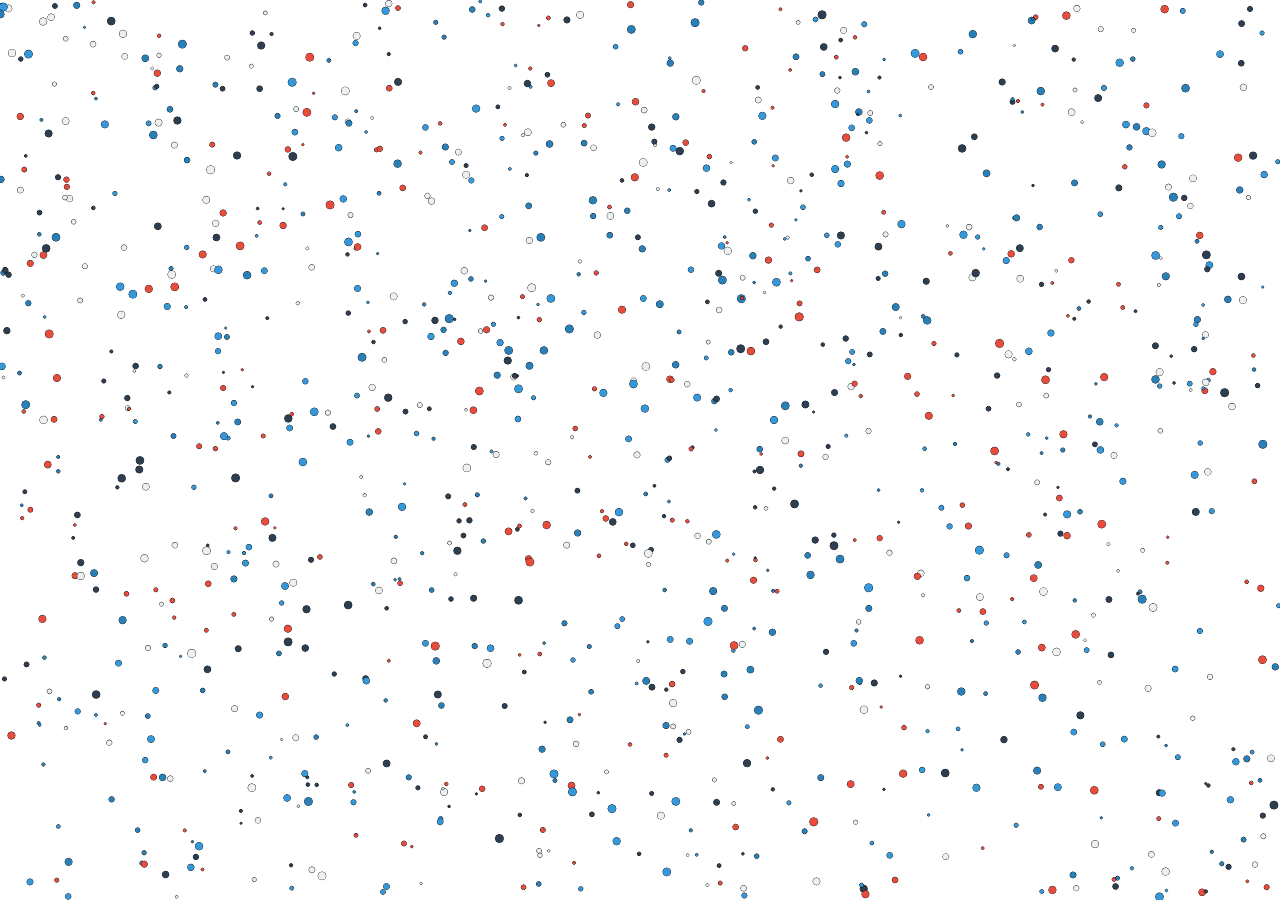
<file: canvas.html>
<!DOCTYPE html>
<html>
<head>
	<meta charset="utf-8">
	<title>CANVAS</title>
	<link rel="stylesheet" type="text/css" href="canvas.css">
</head>
<body>
	
	<canvas></canvas>
<script type="text/javascript" src="canvas.js"></script>

</body>


</html>
</file>
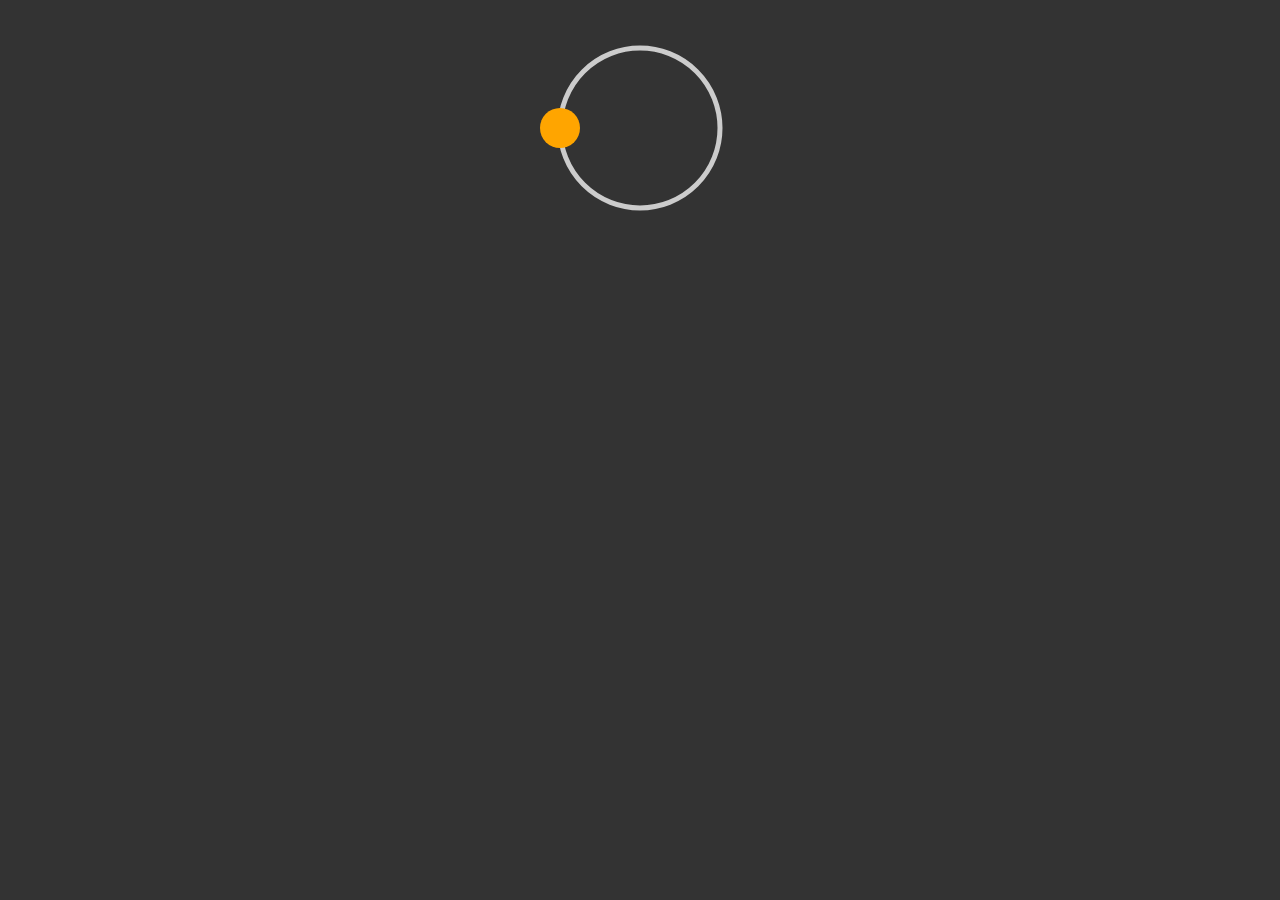
<file: cssAnimation.html>
<html>
<style>
    body {
        background: #333;
        padding: 20px;
        display: flex;
        justify-content: center;
    }
    
    .track {
        stroke: #ccc;
    }
    
    .marker {
        motion-path: path('M 5 5 m -4, 0 a 4,4 0 1,0 8,0 a 4,4 0 1,0 -8,0');
        offset-path: path('M 5 5 m -4, 0 a 4,4 0 1,0 8,0 a 4,4 0 1,0 -8,0');
        animation: move 3s linear infinite;
    }
    
    @keyframes move {
        100% {
            motion-offset: 100%;
            offset-distance: 100%;
        }
    }
</style>

<body>
    <svg viewbox="0,0 10,10" width="200px" height="200px">
  
                <!-- the path to be animated along -->  
                <path 
                  class="track"
                  fill="none"
                  stroke-width="0.25"
                  d="M 5 5 m -4, 0 a 4,4 0 1,0 8,0 a 4,4 0 1,0 -8,0"
                />
                
                <!-- the mover -->
                <circle class="marker" r="1" fill="orange"></circle>
                
              </svg>
</body>

</html>
</file>
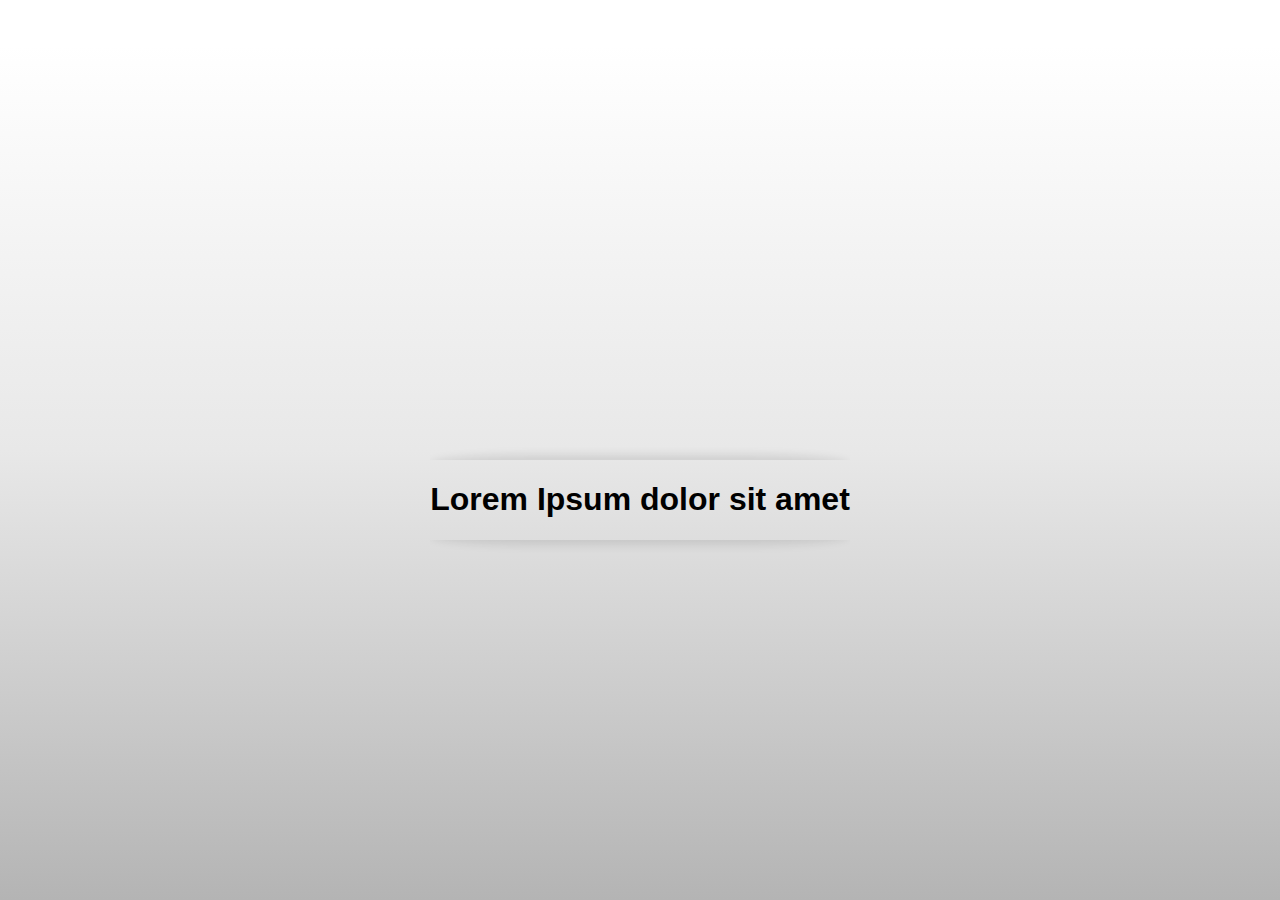
<file: css-hacks/border.html>
<!DOCTYPE html>
<html>

<head>
    <title>Fancy CSS Shadow</title>
    <style>
        html {
            height: 100%;
            font-family: sans-serif;
        }
        body {
            display:flex;
            height:100%;
            margin:0;
            flex-direction: column;
            align-items: center;
            justify-content: center;
            background: linear-gradient(0deg, rgba(180,180,180,1) 0%, rgba(232,232,232,1) 50%, rgba(255,255,255,1) 95%);
        }

        .shadowUp, .shadowDown {
            position: relative;
            height: 20px;
        }
        .shadowUp {
            top: 20px;
        }
        .shadowDown {
            top: -20px;
        }
        .shadowUp:before,
        .shadowDown:before {
            position: absolute;
            content: '';
            left: 0;
            right: 0;
            bottom: 0;
            top: 0;
            background-color: rgba(155,155,0,.25);
            border-radius: 50%/20px;
        }
        .shadowUp:before {
            box-shadow: rgba(0,0,0,.1) 0 -5px 10px;
            clip: rect(-50px,auto,0,0);
        }
        .shadowDown:before {
            box-shadow: rgba(0,0,0,.1) 0 5px 10px;
            clip: rect(20px,auto,50px,0);
        }

    </style>
</head>

<body>

<div class="shadowUp" />
<h1>Lorem Ipsum dolor sit amet</h1>
<div class="shadowDown" />

</body>

</html>
</file>
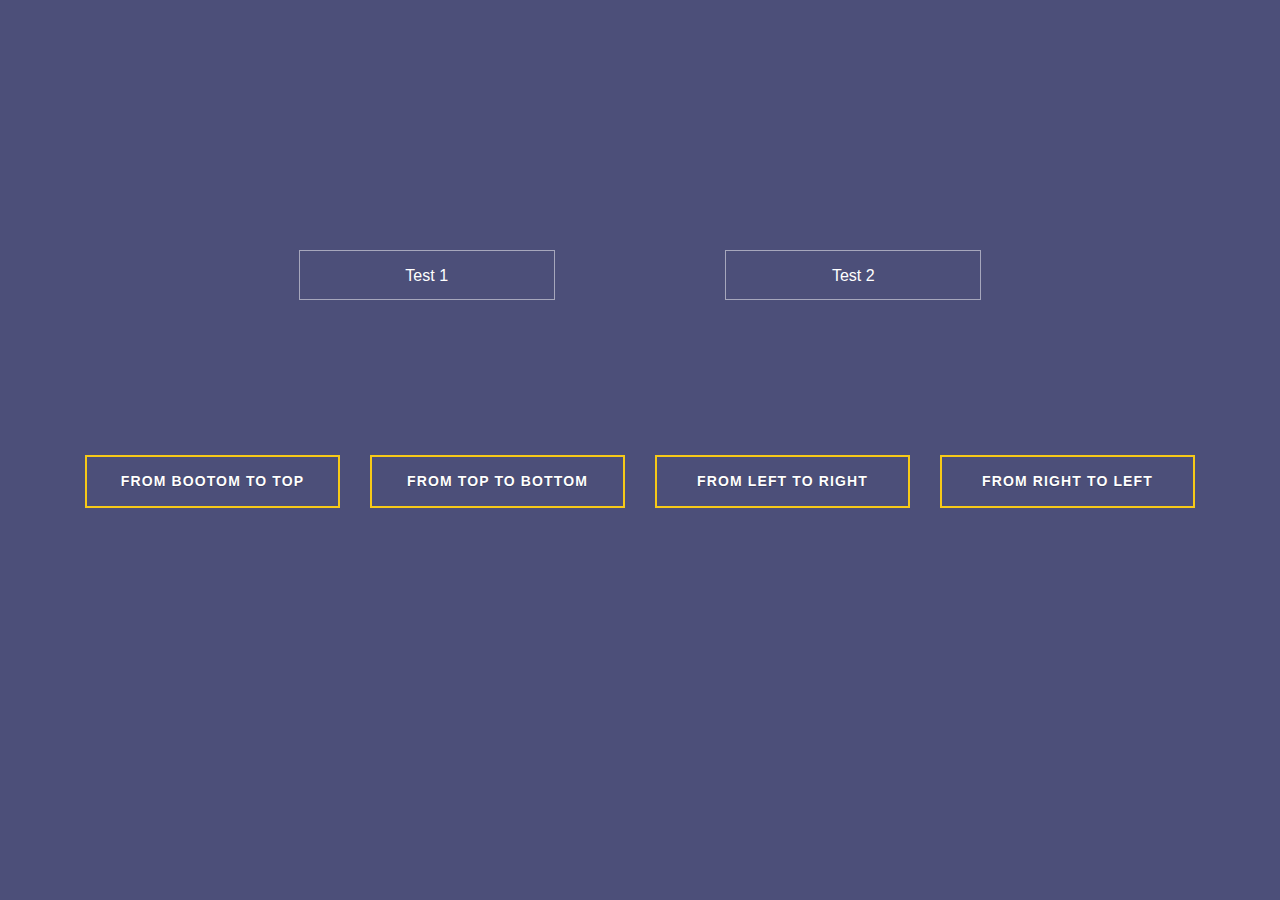
<file: css-hacks/button-effect.html>
<!DOCTYPE html>
<html>

<head>
   <link rel="stylesheet" href="https://maxcdn.bootstrapcdn.com/bootstrap/4.0.0/css/bootstrap.min.css" integrity="sha384-Gn5384xqQ1aoWXA+058RXPxPg6fy4IWvTNh0E263XmFcJlSAwiGgFAW/dAiS6JXm" crossorigin="anonymous">
   <title>Button Effect</title>
    <style>
        body {
            margin: 0px;
            padding: 0px;
            background-color: #4c4f79;
            font-family: 'Source Sans Pro', sans-serif;
        }
        .wrapper-inner{
            float: left;
            width: 100%;
            margin-top: 125px;
        }
        .wrapper-inner-title {
            width: 100%;
            margin-top: 30px;
            font-size: 25px;
            color: #666666;
            float: left;
            text-align: center;
            margin-bottom: 80px;
        }
        .wrapper-inner-backgrounds {
            display: flex;
            justify-content: center;
            height: 300px;
        }
        .wrapper-inner-backgrounds-first{
            height: 300px;
            width: 33.33%;
        }
        .button{
            line-height: 50px;
            height: 50px;
            text-align: center;
            margin-right: auto;
            margin-left: auto;
            margin-top: 125px;
            width: 60%;
            cursor: pointer;
        }
        .button-left-to-right{
            color: rgba(255,255,255,1);
            -webkit-transition: all 0.5s;
            -moz-transition: all 0.5s;
            -o-transition: all 0.5s;
            transition: all 0.5s;
            border: 1px solid rgba(255,255,255,0.5);
            position: relative;	
        }
        .button-left-to-right a{
            color: rgba(51,51,51,1);
            text-decoration: none;
            display: block;
        }
        .button-left-to-right span{
            z-index: 2;	
            display: block;
            position: absolute;
            width: 100%;
            height: 100%;	
        }
        .button-left-to-right::before{
            content: '';
            position: absolute;
            top: 0;
            left: 0;
            width: 0%;
            height: 100%;
            z-index: 1;
            opacity: 0;
            background-color: rgba(255,255,255,0.5);
            -webkit-transition: all 0.3s;
            -moz-transition: all 0.3s;
            -o-transition: all 0.3s;
            transition: all 0.3s;

        }
        .button-left-to-right:hover::before{
            opacity: 1;
            width: 100%;
        }


        .button-inside-outside{
            color: rgba(255,255,255,1);
            -webkit-transition: all 0.5s;
            -moz-transition: all 0.5s;
            -o-transition: all 0.5s;
            transition: all 0.5s;
            border: 1px solid rgba(255,255,255,0.5);
            position: relative;
        }
        .button-inside-outside a{
            color: rgba(51,51,51,1);
            text-decoration: none;
            display: block;
        }
        .button-inside-outside span{
            z-index: 2;	
            display: block;
            position: absolute;
            width: 100%;
            height: 100%;	
        }
        .button-inside-outside::before{
            content: '';
            position: absolute;
            top: 0;
            left: 0;
            width: 100%;
            height: 100%;
            z-index: 1;
            opacity: 0;
            background-color: rgba(255,255,255,0.5);
            -webkit-transition: all 0.4s;
            -moz-transition: all 0.4s;
            -o-transition: all 0.4s;
            transition: all 0.4s;
            -webkit-transform: scale(0.5, 1);
            transform: scale(0.5, 1);
        }
        .button-inside-outside:hover::before{
            opacity: 1;
            -webkit-transform: scale(1, 1);
            transform: scale(1, 1);
        }
       
       /* Global Button Styles */
        a.animated-button:link,
        a.animated-button:visited {
            position: relative;
            display: block;
            margin: 30px auto 0;
            padding: 14px 15px;
            color: #fff;
            font-size: 14px;
            font-weight: bold;
            text-align: center;
            text-decoration: none;
            text-transform: uppercase;
            overflow: hidden;
            letter-spacing: .08em;
            border-radius: 0;
            text-shadow: 0 0 1px rgba(0, 0, 0, 0.2), 0 1px 0 rgba(0, 0, 0, 0.2);
            -webkit-transition: all 1s ease;
            -moz-transition: all 1s ease;
            -o-transition: all 1s ease;
            transition: all 1s ease;
        }

        a.animated-button:link:after,
        a.animated-button:visited:after {
            content: "";
            position: absolute;
            height: 0%;
            left: 50%;
            top: 50%;
            width: 150%;
            z-index: -1;
            -webkit-transition: all 0.75s ease 0s;
            -moz-transition: all 0.75s ease 0s;
            -o-transition: all 0.75s ease 0s;
            transition: all 0.75s ease 0s;
        }

        a.animated-button:link:hover,
        a.animated-button:visited:hover {
            color: #FFF;
            text-shadow: none;
        }

        a.animated-button:link:hover:after,
        a.animated-button:visited:hover:after {
            height: 450%;
        }

        a.animated-button:link,
        a.animated-button:visited {
            position: relative;
            display: block;
            margin: 30px auto 0;
            padding: 14px 15px;
            color: #fff;
            font-size: 14px;
            border-radius: 0;
            font-weight: bold;
            text-align: center;
            text-decoration: none;
            text-transform: uppercase;
            overflow: hidden;
            letter-spacing: .08em;
            text-shadow: 0 0 1px rgba(0, 0, 0, 0.2), 0 1px 0 rgba(0, 0, 0, 0.2);
            -webkit-transition: all 1s ease;
            -moz-transition: all 1s ease;
            -o-transition: all 1s ease;
            transition: all 1s ease;
        }
        
        /* BTN from bootom to top */
        a.animated-button.bootom-to-top {
            color: #fff;
            cursor: pointer;
            display: block;
            position: relative;
            border: 2px solid #F7CA18;
            transition: all 0.4s cubic-bezier(0.215, 0.61, 0.355, 1) 0s;
        }

        a.animated-button.bootom-to-top:hover {
            color: #000 !important;
            background-color: transparent;
            text-shadow: none;
        }

        a.animated-button.bootom-to-top:hover:before {
            bottom: 0%;
            top: auto;
            height: 100%;
        }

        a.animated-button.bootom-to-top:before {
            display: block;
            position: absolute;
            left: 0px;
            top: 0px;
            height: 0px;
            width: 100%;
            z-index: -1;
            content: '';
            color: #000 !important;
            background: #F7CA18;
            transition: all 0.4s cubic-bezier(0.215, 0.61, 0.355, 1) 0s;
        }
        
        /* BTN from top to bottom */
        a.animated-button.top-to-bottom {
            color: #fff;
            cursor: pointer;
            display: block;
            position: relative;
            border: 2px solid #F7CA18;
            transition: all 0.4s cubic-bezier(0.215, 0.61, 0.355, 1) 0s;
        }

        a.animated-button.top-to-bottom:hover {
            color: #000 !important;
            background-color: transparent;
            text-shadow: ntwo;
        }

        a.animated-button.top-to-bottom:hover:before {
            top: 0%;
            bottom: auto;
            height: 100%;
        }

        a.animated-button.top-to-bottom:before {
            display: block;
            position: absolute;
            left: 0px;
            bottom: 0px;
            height: 0px;
            width: 100%;
            z-index: -1;
            content: '';
            color: #000 !important;
            background: #F7CA18;
            transition: all 0.4s cubic-bezier(0.215, 0.61, 0.355, 1) 0s;
        }
        
        /* BTN from left to right */
        a.animated-button.left-to-right {
            color: #fff;
            cursor: pointer;
            display: block;
            position: relative;
            border: 2px solid #F7CA18;
            transition: all 0.4s cubic-bezier(0.42, 0, 0.58, 1);
            0s;
        }

        a.animated-button.left-to-right:hover {
            color: #000 !important;
            background-color: transparent;
            text-shadow: nthree;
        }

        a.animated-button.left-to-right:hover:before {
            left: 0%;
            right: auto;
            width: 100%;
        }

        a.animated-button.left-to-right:before {
            display: block;
            position: absolute;
            top: 0px;
            right: 0px;
            height: 100%;
            width: 0px;
            z-index: -1;
            content: '';
            color: #000 !important;
            background: #F7CA18;
            transition: all 0.4s cubic-bezier(0.42, 0, 0.58, 1);
            0s;
        }
        
        /* BTN from right to left */
        a.animated-button.right-to-left {
            color: #fff;
            cursor: pointer;
            display: block;
            position: relative;
            border: 2px solid #F7CA18;
            transition: all 0.4s cubic-bezier(0.42, 0, 0.58, 1);
            0s;
        }

        a.animated-button.right-to-left:hover {
            color: #000 !important;
            background-color: transparent;
            text-shadow: nfour;
        }

        a.animated-button.right-to-left:hover:before {
            right: 0%;
            left: auto;
            width: 100%;
        }

        a.animated-button.right-to-left:before {
            display: block;
            position: absolute;
            top: 0px;
            left: 0px;
            height: 100%;
            width: 0px;
            z-index: -1;
            content: '';
            color: #000 !important;
            background: #F7CA18;
            transition: all 0.4s cubic-bezier(0.42, 0, 0.58, 1);
            0s;
        }
        
    </style>
</head>

<body>

    <div class="wrapper-inner">
        <div class="wrapper-inner-backgrounds">
            <div class="wrapper-inner-backgrounds-first"><div class="button button-left-to-right"><span>Test 1</span></div></div>
            <div class="wrapper-inner-backgrounds-first"><div class="button button-inside-outside"><span>Test 2</span></div></div>
        </div>
    </div>
   
   <div class="container">
        <div class="row">
            <div class="col-md-3 col-sm-3 col-xs-6"> <a href="#" class="btn btn-sm animated-button bootom-to-top">From bootom to top</a> </div>
            <div class="col-md-3 col-sm-3 col-xs-6"> <a href="#" class="btn btn-sm animated-button top-to-bottom">From top to bottom</a> </div>
            <div class="col-md-3 col-sm-3 col-xs-6"> <a href="#" class="btn btn-sm animated-button left-to-right">From left to right</a> </div>
            <div class="col-md-3 col-sm-3 col-xs-6"> <a href="#" class="btn btn-sm animated-button right-to-left">From right to left</a> </div>
        </div>
    </div>

    <script></script>

</body>

</html>
</file>
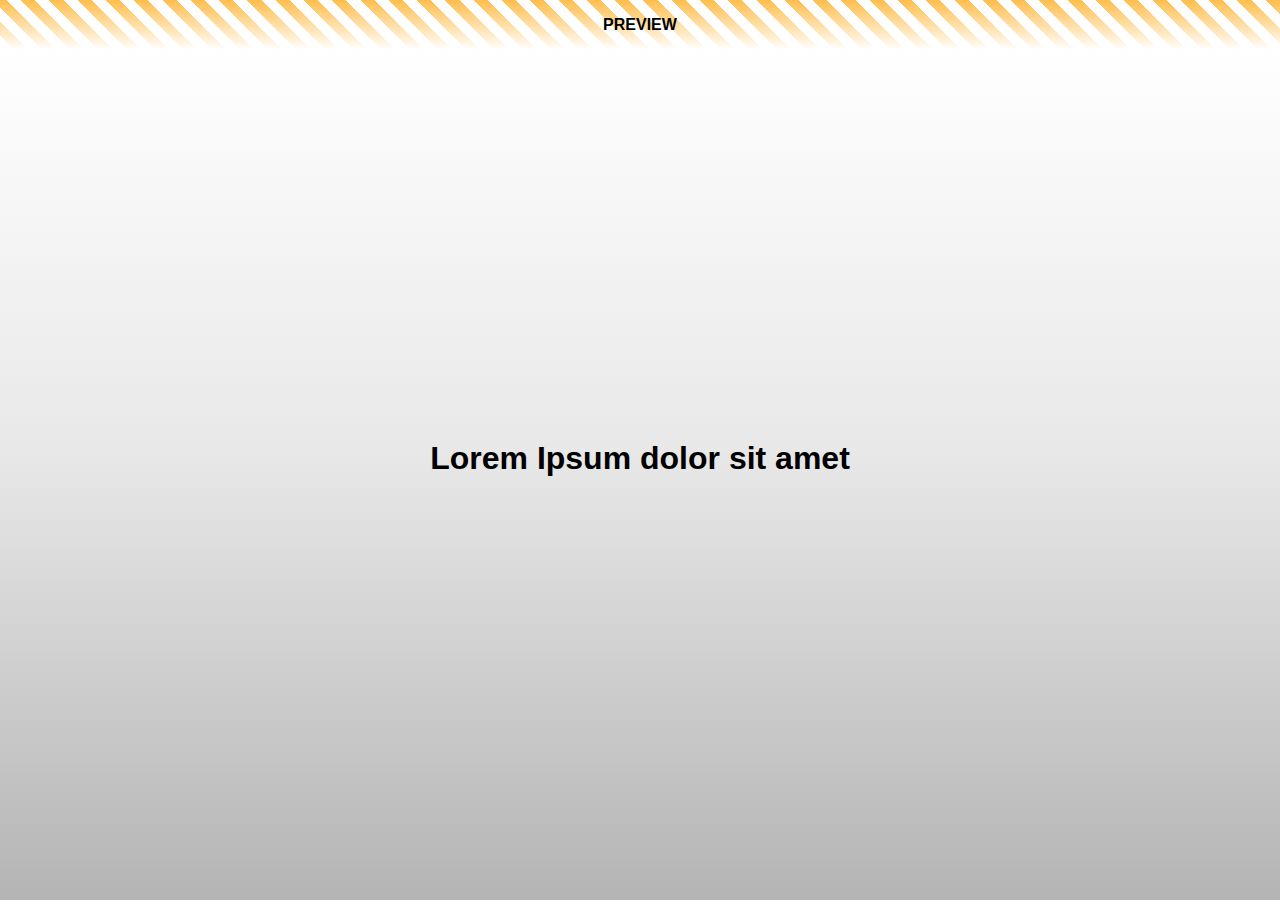
<file: css-hacks/is_preview.html>
<!DOCTYPE html>
<html>

<head>
    <title>Is Preview</title>
    <style>
        html {
            height: 100%;
            font-family: sans-serif;
        }
        body {
            display:flex;
            height:100%;
            align-items: center;
            justify-content: center;
            background: linear-gradient(0deg, rgba(180,180,180,1) 0%, rgba(232,232,232,1) 50%, rgba(255,255,255,1) 95%);
        }

        body.isPreview:before,
        body.isPreview:after{
            position: absolute;
            top: 0;
            left: 0;
            width: 100%;
            height: 50px;
            line-height: 50px;
        }
        body.isPreview:before {
            content: '';
            z-index: -2;
            background: repeating-linear-gradient(45deg, rgb(255, 255, 255), rgb(255, 255, 255) 10px, #FFBE4D 10px, #FFBE4D 20px);
        }
        body.isPreview:after {
            content: 'Preview';
            z-index: -1;
            background: linear-gradient(180deg, rgba(255, 255, 255, 0), rgba(255, 255, 255, 1));
            font-weight: bold;
            text-transform: uppercase;
            text-align: center;
        }
    </style>
</head>

<body class="isPreview">

<h1>Lorem Ipsum dolor sit amet</h1>
</body>

</html>
</file>
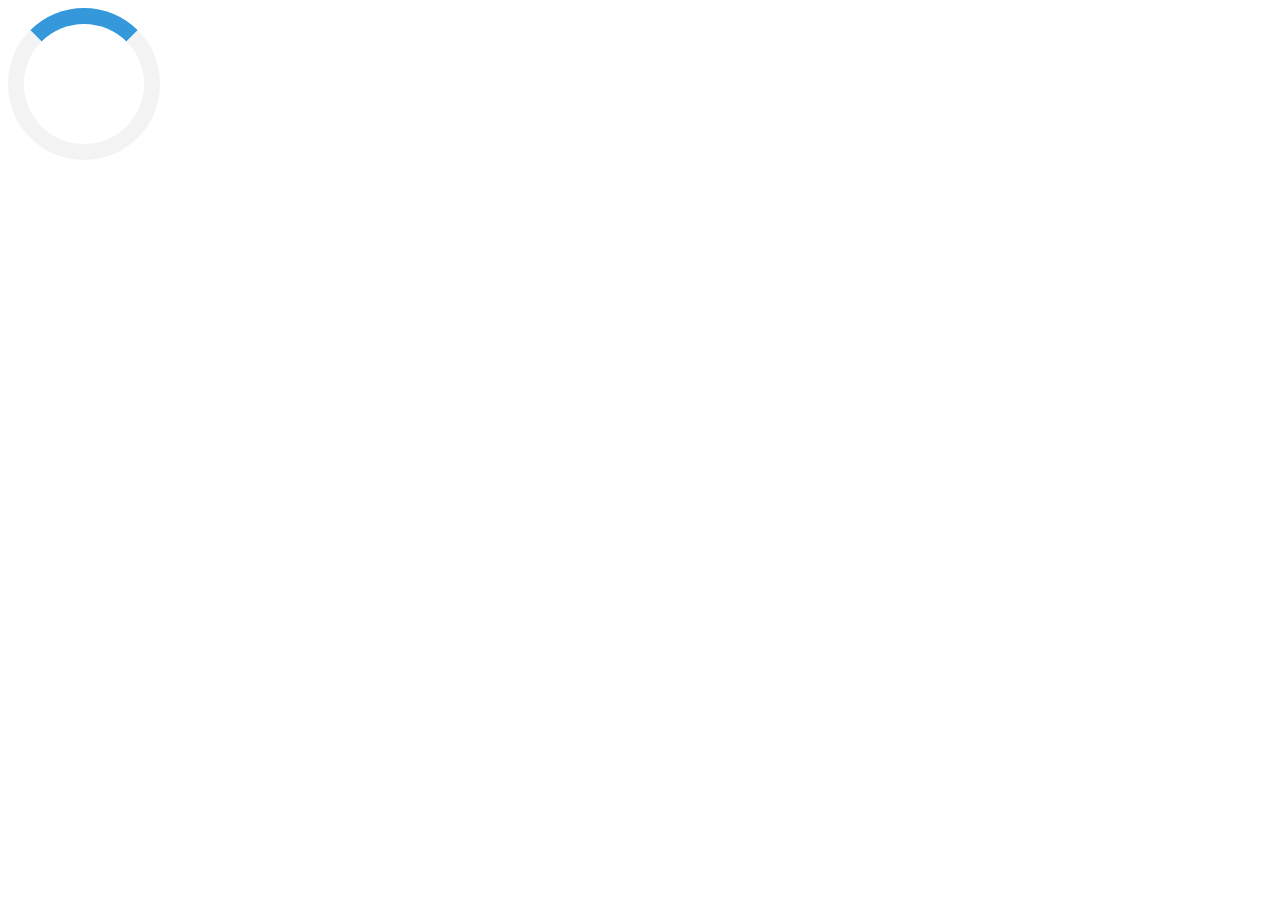
<file: css-hacks/loader.html>
<!DOCTYPE html>
<html>
<head>
	<title>CSS LOADER</title>
	<style type="text/css">
		.loader 
		{
  			border: 16px solid #f3f3f3; /* Light grey */
  			border-top: 16px solid #3498db; /* Blue */
			border-radius: 50%;
			width: 120px;
			height: 120px;
			animation: spin 2s linear infinite;
		}

		@keyframes spin 
		{
		  0% { transform: rotate(0deg); }
		  100% { transform: rotate(360deg); }
		}
	</style>
</head>
<body>
	<div class="loader"></div>
</body>
</html>
</file>
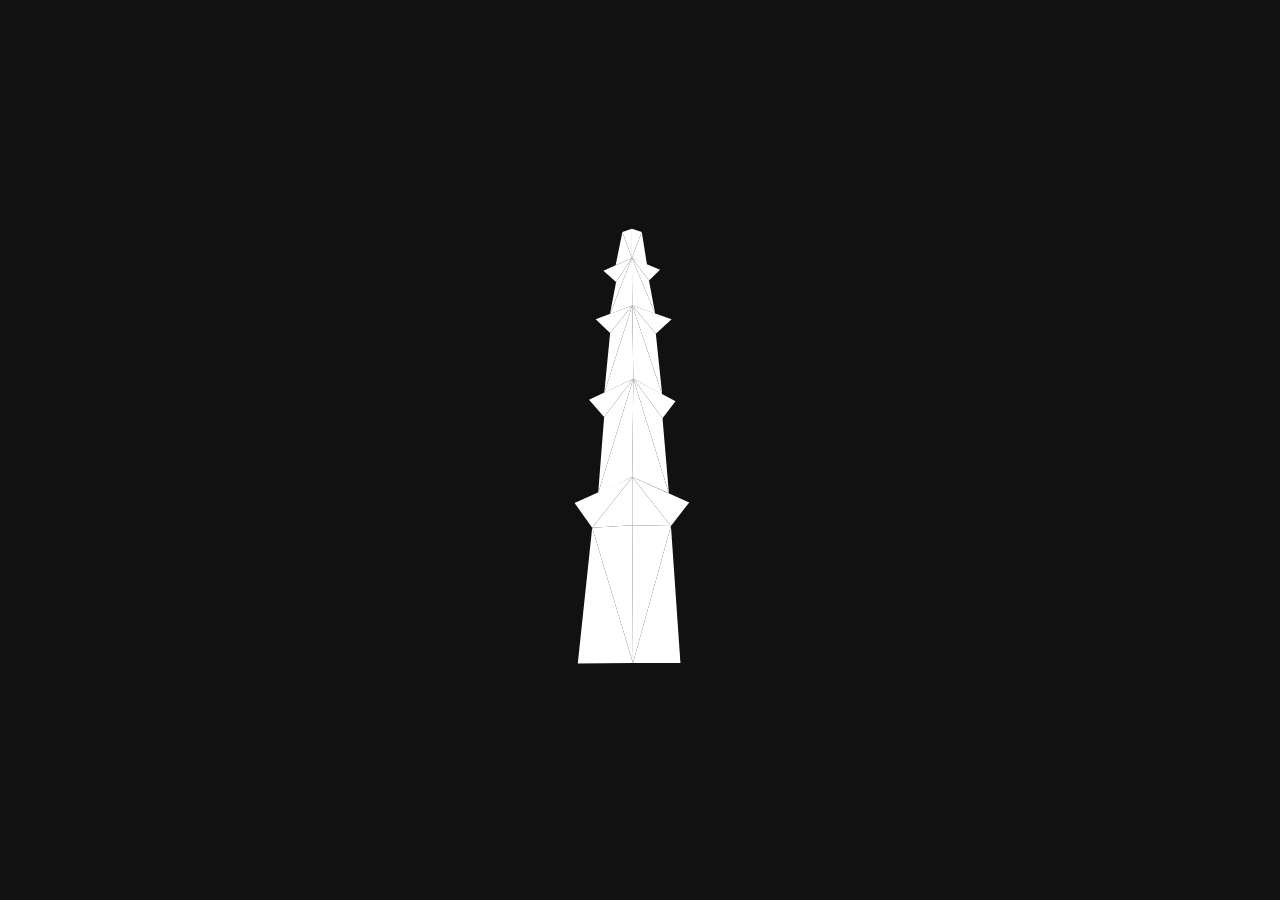
<file: js-hacks/morphing-loader.html>
<html>
<head>
    <style>
        .WScreen {
            position: fixed;
            top: 0;
            left: 0;
            right: 0;
            bottom: 0;
            height: 100%;
            width: 100%;
            overflow: hidden;
            z-index: 5000;
            background-color: #252525
        }
        
        .WScreen__background {
            position: absolute;
            top: 0;
            left: 0;
            width: 100%;
            height: 100%;
            z-index: -1
        }
        
        .WScreen__content--center {
            margin-left: auto;
            margin-right: auto;
            position: absolute;
            top: 50%;
            left: 50%;
            -webkit-transform: translateY(-50%) translateX(-50%);
            transform: translateY(-50%) translateX(-50%)
        }
        
        .WScreen__background_image {
            opacity: 0;
            -webkit-transform: scale(1.05);
            transform: scale(1.05);
            width: 100vw;
            height: 100vh;
            -o-object-fit: cover;
            object-fit: cover;
            font-family: 'object-fit: cover;'
        }
        .WScreen { background-color: #111111; } 
        
        #box {
            width: 100vh;
            height: 100vh;
            position: relative;
            transition: all 0.1s ease-out;
        }
        #box div {
            transition: all 0.6s linear;
        }
        #box {
            width: 50vh;
            height: 50vh;
        }
        #box div {
            width: 100%;
            height: 100%;
            position: absolute;
        }
        
        /*
        
        No Class : India Gate
        D  : Engi
        I : Lotus
        Q : Qutab Minar
        
        
        */
        
        
        #a1 {
            background: #ffffff;
            -webkit-clip-path: polygon( 40.086% 63.172% ,39.871% 97.043% ,21.552% 96.774% );
            clip-path: polygon( 40.086% 63.172% ,39.871% 97.043% ,21.552% 96.774% );
        }
        #a2 {
            background: #ffffff;
            -webkit-clip-path: polygon( 21.983% 47.312% ,40.086% 63.172% ,21.552% 96.774% );
            clip-path: polygon( 21.983% 47.312% ,40.086% 63.172% ,21.552% 96.774% );
        }
        #a3 {
            background: #ffffff;
            -webkit-clip-path: polygon( 48.707% 54.570% ,40.086% 63.172% ,30.267% 54.570% );
            clip-path: polygon( 48.707% 54.570% ,40.086% 63.172% ,30.267% 54.570% );
        }
        #a4 {
            background: #ffffff;
            -webkit-clip-path: polygon( 21.983% 47.312% ,21.983% 38.441% ,19.181% 38.441% );
            clip-path: polygon( 21.983% 47.312% ,21.983% 38.441% ,19.181% 38.441% );
        }
        #a5 {
            background: #ffffff;
            -webkit-clip-path: polygon( 77.586% 97.043% ,57.328% 96.774% ,56.681% 63.172% );
            clip-path: polygon( 77.586% 97.043% ,57.328% 96.774% ,56.681% 63.172% );
        }
        #a6 {
            background: #ffffff;
            -webkit-clip-path: polygon( 75.862% 47.312% ,56.681% 63.172% ,77.586% 97.043% );
            clip-path: polygon( 75.862% 47.312% ,56.681% 63.172% ,77.586% 97.043% );
        }
        #a7 {
            background: #ffffff;
            -webkit-clip-path: polygon( 66.133% 55.376% ,56.681% 63.172% ,48.707% 54.570% );
            clip-path:  polygon( 66.133% 55.376% ,56.681% 63.172% ,48.707% 54.570% );
        }
        #a8 {
            background: #ffffff;
            -webkit-clip-path: polygon(66.133% 55.376% ,30.267% 54.570% ,21.983% 47.312% );
            clip-path:  polygon(66.133% 55.376% ,30.267% 54.570% ,21.983% 47.312% );
        }
        #a9 {
            background: #ffffff;
            -webkit-clip-path: polygon( 21.983% 47.312% ,75.862% 47.312% ,66.133% 55.376% );
            clip-path: polygon( 21.983% 47.312% ,75.862% 47.312% ,66.133% 55.376% );
        }
        #a10 {
            background: #ffffff;
            -webkit-clip-path: polygon( 75.862% 47.312% ,76.293% 39.516% ,79.526% 39.516% );
            clip-path: polygon( 75.862% 47.312% ,76.293% 39.516% ,79.526% 39.516% );
        }
        #a11 {
            background: #ffffff;
            -webkit-clip-path: polygon( 21.983% 47.312% ,21.983% 31.989% ,75.862% 47.312% );
            clip-path: polygon( 21.983% 47.312% ,21.983% 31.989% ,75.862% 47.312% );
        }
        #a12 {
            background: #ffffff;
            -webkit-clip-path: polygon( 75.862% 47.312% ,76.078% 31.989% ,21.983% 31.989% );
            clip-path: polygon( 75.862% 47.312% ,76.078% 31.989% ,21.983% 31.989% );
        }
        #a13 {
            background: #ffffff;
            -webkit-clip-path: polygon( 75.216% 32.258% ,71.552% 26.882% ,75.000% 26.882% );
            clip-path: polygon( 75.216% 32.258% ,71.552% 26.882% ,75.000% 26.882% );
        }
        #a14 {
            background: #ffffff;
            -webkit-clip-path: polygon( 23.276% 32.258% ,23.276% 26.075% ,28.017% 26.075% );
            clip-path: polygon( 23.276% 32.258% ,23.276% 26.075% ,28.017% 26.075% );
        }
        #a15 {
            background: #ffffff;
            -webkit-clip-path: polygon( 28.233% 26.075% ,23.276% 32.258% , 75.216% 32.258% );
            clip-path: polygon( 28.233% 26.075% ,23.276% 32.258% , 75.216% 32.258% );
        }
        #a16 {
            background: #ffffff;
            -webkit-clip-path: polygon( 28.233% 26.075% ,71.552% 26.075% ,75.216% 32.258% );
            clip-path: polygon( 28.233% 26.075% ,71.552% 26.075% ,75.216% 32.258% );
        }
        #a17 {
            background: #ffffff;
            -webkit-clip-path: polygon( 28.233% 26.075% ,28.233% 13.978% ,37.931% 13.978% );
            clip-path: polygon( 28.233% 26.075% ,28.233% 13.978% ,37.931% 13.978% );
        }
        #a18 {
            background: #ffffff;
            -webkit-clip-path: polygon( 69.828% 26.075% ,60.345% 14.516% ,70.259% 14.785% );
            clip-path: polygon( 69.828% 26.075% ,60.345% 14.516% ,70.259% 14.785% );
        }
        #a19 {
            background: #ffffff;
            -webkit-clip-path: polygon( 28.233% 26.075% ,37.931% 13.978% ,69.828% 26.075%);
            clip-path:polygon( 28.233% 26.075% ,37.931% 13.978% ,69.828% 26.075%);
        }
        #a20 {
            background: #ffffff;
            -webkit-clip-path: polygon( 37.931% 13.978% ,60.345% 14.516% ,69.828% 26.075% );
            clip-path: polygon( 37.931% 13.978% ,60.345% 14.516% ,69.828% 26.075% );
        }
        #a21 {
            background: #ffffff;
            -webkit-clip-path: polygon( 37.931% 13.978% ,37.931% 12.366% ,60.345% 14.516% );
            clip-path:  polygon( 37.931% 13.978% ,37.931% 12.366% ,60.345% 14.516% );
        }
        #a22 {
            background: #ffffff;
            -webkit-clip-path: polygon( 37.931% 12.366% ,60.345% 12.634% ,60.345% 14.516% );
            clip-path: polygon( 37.931% 12.366% ,60.345% 12.634% ,60.345% 14.516% );
        }
        #a23 {
            background: #ffffff;
            -webkit-clip-path: polygon( 40.733% 12.366% ,45.259% 12.336% ,45.259% 9.677% );
            clip-path:polygon( 40.733% 12.366% ,45.259% 12.336% ,45.259% 9.677% ); 
        }
        #a24 {
            background: #ffffff;
            -webkit-clip-path: polygon( 56.466% 12.634% ,52.586% 12.634% ,52.586% 10.215% );
            clip-path: polygon( 56.466% 12.634% ,52.586% 12.634% ,52.586% 10.215% );
        }
        #a25 {
            background: #ffffff;
            -webkit-clip-path: polygon( 45.259% 12.366% ,52.586% 12.366% ,45.259% 8.065% );
            clip-path: polygon( 45.259% 12.366% ,52.586% 12.366% ,45.259% 8.065% );
        }
        #a26 {
            background: #ffffff;
            -webkit-clip-path: polygon( 52.586% 12.366% ,45.259% 8.065%  ,52.155% 8.065% );
            clip-path: polygon( 52.586% 12.366% ,45.259% 8.065%  ,52.155% 8.065% );
        }
        #a27 {
            background: #ffffff;
            -webkit-clip-path: polygon( 14.224% 96.8% ,83.405% 97.043% ,14.224% 99.194% );
            clip-path: polygon( 14.224% 96.8% ,83.405% 97.043% ,14.224% 99.194% );    
        }
        #a28 {
            background: #ffffff;
            -webkit-clip-path: polygon( 83.405% 97.043% ,83.621% 99.731% ,14.224% 99.194% );
            clip-path: polygon( 83.405% 97.043% ,83.621% 99.731% ,14.224% 99.194% );
        }
        #a29 {
            background: #ffffff;
            -webkit-clip-path: polygon( 7.692% 99.081%  ,91.886% 99.296% ,91.886% 100% );
            clip-path: polygon( 7.692% 99.081%  ,91.886% 99.296% ,91.886% 100% );
        }
        #a30 {
            background: #ffffff;
            -webkit-clip-path: polygon( 7.587% 99.081% ,7.692% 100% ,91.886% 99.296% );
            clip-path: polygon( 7.587% 99.081% ,7.692% 100% ,91.886% 99.296% );
        }
        
        .I #a1 {
            background: #ffffff;
            -webkit-clip-path: polygon( 16.017% 61.111% ,8.957% 56.296% ,10.959% 61.111% );
            clip-path: polygon( 16.017% 61.111% ,8.957% 56.296% ,10.959% 61.111% );
        }
        .I #a2 {
            background: #ffffff;
            -webkit-clip-path: polygon( 17.703% 61.296% ,21.496% 58.796% ,10.959% 56.296% );
            clip-path: polygon( 17.703% 61.296% ,21.496% 58.796% ,10.959% 56.296% );
        }
        .I #a3 {
            background: #ffffff;
            -webkit-clip-path: polygon( 17.703% 61.296% ,21.496% 58.796% ,21.180% 61.296% );
            clip-path: polygon( 17.703% 61.296% ,21.496% 58.796% ,21.180% 61.296% );
        }
        .I #a4 {
            background: #ffffff;
            -webkit-clip-path: polygon( 15.174% 55.926% ,28.767% 42.222% ,21.602% 57.685% );
            clip-path: polygon( 15.174% 55.926% ,28.767% 42.222% ,21.602% 57.685% );
        }
        .I #a5 {
            background: #ffffff;
            -webkit-clip-path: polygon( 30.769% 52.222% ,35.195% 39.537% ,22.339% 61.481% );
            clip-path: polygon( 30.769% 52.222% ,35.195% 39.537% ,22.339% 61.481% );
        }
        .I #a6 {
            background: #ffffff;
            -webkit-clip-path: polygon( 30.769% 52.222% ,38.040% 55.926% ,35.195% 39.537% );
            clip-path: polygon( 30.769% 52.222% ,38.040% 55.926% ,35.195% 39.537% );
        }
        .I #a7 {
            background: #ffffff;
            -webkit-clip-path: polygon( 24.868% 61.111% ,30.980% 53.704% ,30.348% 61.667% );
            clip-path: polygon( 24.868% 61.111% ,30.980% 53.704% ,30.348% 61.667% );
        }
        .I #a8 {
            background: #ffffff;
            -webkit-clip-path: polygon( 30.980% 53.704% ,30.348% 61.667% ,44.362% 61.296% );
            clip-path: polygon( 30.980% 53.704% ,30.348% 61.667% ,44.362% 61.296% );
        }
        .I #a9 {
            background: #ffffff;
            -webkit-clip-path: polygon( 36.776% 40.370% ,36.249% 38.889% ,42.150% 33.704% );
            clip-path: polygon( 36.776% 40.370% ,36.249% 38.889% ,42.150% 33.704% );
        }
        .I #a10 {
            background: #ffffff;
            -webkit-clip-path: polygon( 38.988% 53.148% ,37.197% 41.852% ,42.571% 45.741% );
            clip-path: polygon( 38.988% 53.148% ,37.197% 41.852% ,42.571% 45.741% );
        }
        .I #a11 {
            background: #ffffff;
            -webkit-clip-path: polygon( 42.571% 45.741% ,37.197% 41.852% ,46.575% 30.741% );
            clip-path: polygon( 42.571% 45.741% ,37.197% 41.852% ,46.575% 30.741% );
        }
        .I #a12 {
            background: #ffffff;
            -webkit-clip-path: polygon( 46.365% 61.481% ,49.420% 38.889% ,39.305% 56.667% );
            clip-path:  polygon( 46.365% 61.481% ,49.420% 38.889% ,39.305% 56.667% );
        }
        .I #a13 {
            background: #ffffff;
            -webkit-clip-path: polygon( 49.420% 38.796% ,45.943% 61.389% ,52.792% 61.389% );
            clip-path: polygon( 49.420% 38.796% ,45.943% 61.389% ,52.792% 61.389% );
        }
        .I #a14 {
            background: #ffffff;
            -webkit-clip-path: polygon( 49.315% 38.704% ,52.792% 61.389% ,59.431% 55.926% );
            clip-path: polygon( 49.315% 38.704% ,52.792% 61.389% ,59.431% 55.926% );
        }
        .I #a15 {
            background: #ffffff;
            -webkit-clip-path: polygon( 49.420% 37.037% ,49.947% 30.185%,44.257% 43.241% );
            clip-path: polygon( 49.420% 37.037% ,49.947% 30.185%,44.257% 43.241% );
        }
        .I #a16 {
            background: #ffffff;
            -webkit-clip-path: polygon( 49.420% 37.037% ,49.947% 30.185% ,55.743% 44.259% );
            clip-path: polygon( 49.420% 37.037% ,49.947% 30.185% ,55.743% 44.259% );
        }
        .I #a17 {
            background: #ffffff;
            -webkit-clip-path: polygon( 54.373% 61.481% ,67.439% 53.241% ,67.545% 61.667% );
            clip-path: polygon( 54.373% 61.481% ,67.439% 53.241% ,67.545% 61.667% );
        }
        .I #a18 {
            background: #ffffff;
            -webkit-clip-path: polygon( 67.439% 53.241% ,67.545% 61.667% ,75.026% 61.296% );
            clip-path: polygon( 67.439% 53.241% ,67.545% 61.667% ,75.026% 61.296% );
        }
        .I #a19 {
            background: #ffffff;
            -webkit-clip-path: polygon( 56.902% 46.667% ,62.592% 40.370% ,60.063% 53.333% );
            clip-path: polygon( 56.902% 46.667% ,62.592% 40.370% ,60.063% 53.333% );
        }
        .I #a20 {
            background: #ffffff;
            -webkit-clip-path: polygon( 56.902% 46.667% ,62.592% 40.370% ,53.319% 30.741% );
            clip-path: polygon( 56.902% 46.667% ,62.592% 40.370% ,53.319% 30.741% );
        }
        .I #a21 {
            background: #ffffff;
            -webkit-clip-path: polygon( 63.014% 39.259% ,63.646% 37.963% ,57.113% 32.593% );
            clip-path: polygon( 63.014% 39.259% ,63.646% 37.963% ,57.113% 32.593% );
        }
        .I #a22 {
            background: #ffffff;
            -webkit-clip-path: polygon( 61.117% 54.815% ,67.439% 51.852% ,64.067% 39.444%  );
            clip-path: polygon( 61.117% 54.815% ,67.439% 51.852% ,64.067% 39.444%  ) ;
        }
        .I #a23 {
            background: #ffffff;
            -webkit-clip-path: polygon( 64.067% 39.444% ,77.766% 61.111% ,67.439% 51.852% );
            clip-path: polygon( 64.067% 39.444% ,77.766% 61.111% ,67.439% 51.852% );
        }
        .I #a24 {
            background: #ffffff;
            -webkit-clip-path: polygon( 82.403% 61.296% ,90.411% 55.370% ,89.357% 61.481% );
            clip-path: polygon( 82.403% 61.296% ,90.411% 55.370% ,89.357% 61.481% );
        }
        .I #a25 {
            background: #ffffff;
            -webkit-clip-path: polygon( 78.398% 61.389% ,78.398% 58.426% ,80.927% 61.389% );
            clip-path: polygon( 78.398% 61.389% ,78.398% 58.426% ,80.927% 61.389% );
        }
        .I #a26 {
            background: #ffffff;
            -webkit-clip-path: polygon( 78.398% 58.519% ,80.927% 61.389%,88.936% 55.185% );
            clip-path: polygon( 78.398% 58.519% ,80.927% 61.389%,88.936% 55.185% ); 
        }
        .I #a27 {
            background: #ffffff;
            -webkit-clip-path: polygon( 72.708% 45.370% ,85.564% 54.722% ,77.977% 57.037% );
            clip-path:  polygon( 72.708% 45.370% ,85.564% 54.722% ,77.977% 57.037% );
        }
        .I #a28 {
            background: #ffffff;
            -webkit-clip-path: polygon( 72.919% 45.926% ,71.233% 41.481% ,85.353% 54.630% );
            clip-path: polygon( 72.919% 45.926% ,71.233% 41.481% ,85.353% 54.630% );
        }
        .I #a29 {
            background: #ffffff;
            -webkit-clip-path: polygon( 7.692% 61.481%  ,91.886% 61.296% ,91.886% 62.963% );
            clip-path: polygon( 7.692% 61.481%  ,91.886% 61.296% ,91.886% 62.963% );
        }
        .I #a30 {
            background: #ffffff;
            -webkit-clip-path: polygon( 7.587% 63.148% ,7.692% 61.481% ,91.886% 62.963% );
            clip-path: polygon( 7.587% 63.148% ,7.692% 61.481% ,91.886% 62.963% ); 
        }
        
        .D #a1 {
            background: #ffffff;
            -webkit-clip-path: polygon( 77.714% 65.313% ,82.667% 68.906% ,75.429% 30.781%);
            clip-path: polygon( 77.714% 65.313% ,82.667% 68.906% ,75.429% 30.781%);
        }
        .D #a2 {
            background: #ffffff;
            -webkit-clip-path: polygon( 75.429% 30.781% ,74.095% 31.563% ,77.714% 65.625% );
            clip-path: polygon( 75.429% 30.781% ,74.095% 31.563% ,77.714% 65.625% );
        }
        .D #a3 {
            background: #ffffff;
            -webkit-clip-path: polygon( 51.048% 15.937% ,74.095% 31.563% ,75.429% 30.781% );
            clip-path: polygon( 51.048% 15.937% ,74.095% 31.563% ,75.429% 30.781% );
        }
        .D #a4 {
            background: #ffffff;
            -webkit-clip-path: polygon( 51.048% 15.625% ,74.095% 31.563% ,75.429% 30.781% );
            clip-path:polygon( 51.048% 15.625% ,74.095% 31.563% ,75.429% 30.781% );
        }
        .D #a5 {
            background: #ffffff;
            -webkit-clip-path: polygon( 51.048% 15.625% ,14.476% 52.500% ,19.048% 50.781% );
            clip-path: polygon( 51.048% 15.625% ,14.476% 52.500% ,19.048% 50.781% );
        }
        .D #a6 {
            background: #ffffff;
            -webkit-clip-path: polygon( 51.048% 15.625% ,14.476% 52.500% ,19.048% 50.781% );
            clip-path: polygon( 51.048% 15.625% ,14.476% 52.500% ,19.048% 50.781% );
        }
        .D #a7 {
            background: #ffffff;
            -webkit-clip-path: polygon( 19.048% 50.781% ,62.857% 65.938% ,62.476% 68.906% );
            clip-path: polygon( 19.048% 50.781% ,62.857% 65.938% ,62.476% 68.906% );
        }
        .D #a8 {
            background: #ffffff;
            -webkit-clip-path: polygon( 62.476% 68.906% ,82.667% 68.906% ,77.714% 65.313% );
            clip-path: polygon( 62.476% 68.906% ,82.667% 68.906% ,77.714% 65.313% );
        }
        .D #a9 {
            background: #ffffff;
            -webkit-clip-path: polygon( 62.476% 68.906% ,62.857% 65.938% ,77.714% 65.313% );
            clip-path:  polygon( 62.476% 68.906% ,62.857% 65.938% ,77.714% 65.313% );
        }
        .D #a10 {
            background: #ffffff;
            -webkit-clip-path: polygon( 62.857% 65.938%  ,67.429% 54.688% ,71.810% 55.625% );
            clip-path: polygon( 62.857% 65.938%  ,67.429% 54.688% ,71.810% 55.625% );
        }
        .D #a11 {
            background: #ffffff;
            -webkit-clip-path: polygon( 67.429% 54.688% ,71.810% 55.625% ,69.524% 47.656% );
            clip-path: polygon( 67.429% 54.688% ,71.810% 55.625% ,69.524% 47.656% );
        }
        .D #a12 {
            background: #ffffff;
            -webkit-clip-path: polygon( 38.857% 49.375% ,39.619% 48.281% ,69.524% 47.656% );
            clip-path: polygon( 38.857% 49.375% ,39.619% 48.281% ,69.524% 47.656% );
        }
        .D #a13 {
            background: #ffffff;
            -webkit-clip-path: polygon( 38.857% 49.375% ,46.095% 39.531% ,33.524% 45.000% );
            clip-path: polygon( 38.857% 49.375% ,46.095% 39.531% ,33.524% 45.000% );
        }
        .D #a14 {
            background: #ffffff;
            -webkit-clip-path: polygon( 44.705% 41.406% ,46.095% 39.531% ,70.476% 43.906% );
            clip-path: polygon( 44.705% 41.406% ,46.095% 39.531% ,70.476% 43.906% );
        }
        .D #a15 {
            background: #ffffff;
            -webkit-clip-path: polygon( 70.857% 44.531% ,70.476% 39.688% ,73.143% 40.000% );
            clip-path: polygon( 70.857% 44.531% ,70.476% 39.688% ,73.143% 40.000% );
        }
        .D #a16 {
            background: #ffffff;
            -webkit-clip-path: polygon( 49.524% 35.156% ,54.857% 35.000% ,73.143% 40.000% );
            clip-path: polygon( 49.524% 35.156% ,54.857% 35.000% ,73.143% 40.000% );
        }
        .D #a17 {
            background: #ffffff;
            -webkit-clip-path: polygon( 56.381% 29.063% ,49.524% 35.156% ,54.857% 35.000%);    
            clip-path: polygon( 56.381% 29.063% ,49.524% 35.156% ,54.857% 35.000%);
        }
        .D #a18 {
            background: #ffffff;
            -webkit-clip-path: polygon( 56.381% 29.063% ,56.381% 27.031% ,49.524% 35.156% );
            clip-path:  polygon( 56.381% 29.063% ,56.381% 27.031% ,49.524% 35.156% );
        }
        .D #a19 {
            background: #ffffff;
            -webkit-clip-path: polygon( 56.762% 29.063% ,56.762% 27.031% ,74.095% 36.406% );
            clip-path: polygon( 56.762% 29.063% ,56.762% 27.031% ,74.095% 36.406% );
        }
        .D #a20 {
            background: #ffffff;
            -webkit-clip-path: polygon( 14.476% 52.500% ,19.048% 50.781% ,62.476% 68.906% );
            clip-path: polygon( 14.476% 52.500% ,19.048% 50.781% ,62.476% 68.906% );
        }
        .D #a21 {
            background: #ffffff;
            -webkit-clip-path: polygon( 14.476% 52.500% ,19.048% 50.781% ,62.476% 68.906% );
            clip-path: polygon( 14.476% 52.500% ,19.048% 50.781% ,62.476% 68.906% );
        }
        .D #a22 {
            background: #ffffff;
            -webkit-clip-path: polygon( 51.429% 16.250% ,50.667% 15.937% ,19.048% 50.781% );
            clip-path: polygon( 51.429% 16.250% ,50.667% 15.937% ,19.048% 50.781% );
        }
        .D #a23 {
            background: #ffffff;
            -webkit-clip-path: polygon( 74.486% 35.781% ,74.667% 37.188% ,56.381% 27.031% );
            clip-path: polygon( 74.486% 35.781% ,74.667% 37.188% ,56.381% 27.031% );
        }
        .D #a24 {
            background: #ffffff;
            -webkit-clip-path: polygon( 74.095% 31.563% ,51.048% 16.250% ,51.048% 15.625% );
            clip-path: polygon( 74.095% 31.563% ,51.048% 16.250% ,51.048% 15.625% );
        }
        .D #a25 {
            background: #ffffff;
            -webkit-clip-path: polygon( 74.095% 31.563% ,51.048% 16.250% ,51.048% 15.625% );
            clip-path: polygon( 74.095% 31.563% ,51.048% 16.250% ,51.048% 15.625% );
        }
        .D #a27 {
            background: #ffffff;
            -webkit-clip-path: polygon( 49.524% 35.156% ,70.857% 40.000% ,73.143% 40.000% );
            clip-path: polygon( 49.524% 35.156% ,70.857% 40.000% ,73.143% 40.000% );
        }
        .D #a26 {
            background: #ffffff;
            -webkit-clip-path: polygon( 70.476% 43.906% ,70.857% 44.688% , 44.705% 41.406% );
            clip-path: polygon( 70.476% 43.906% ,70.857% 44.688% , 44.705% 41.406% );
        }
        .D #a28 {
            background: #ffffff;
            -webkit-clip-path: polygon( 69.333% 48.438% ,69.524% 47.656% ,38.857% 49.375% );
            clip-path: polygon( 69.333% 48.438% ,69.524% 47.656% ,38.857% 49.375% );
        }
        .D #a29 {
            background: #ffffff;;
            -webkit-clip-path: polygon( 56.381% 29.063% ,56.381% 27.031% ,74.667% 37.188% );
            clip-path: polygon( 56.381% 29.063% ,56.381% 27.031% ,74.667% 37.188% );
        }
        .D #a30 {
            background: #ffffff;
            -webkit-clip-path: polygon( 70.476% 43.906% ,70.857% 44.688% , 70.476% 39.688%);
            clip-path: polygon( 70.476% 43.906% ,70.857% 44.688% , 70.476% 39.688%);
        }
        
        .Q #a1 {
            background: #ffffff;
            -webkit-clip-path: polygon( 56.875% 66.875% ,48.438% 97.344% ,58.984% 97.344% );
        }
        
        .Q #a2 {
            background: #ffffff  ;
            -webkit-clip-path: polygon( 48.281% 66.719% ,56.875% 66.875% ,48.438% 97.344%  );
        }
        
        .Q #a3 {
            background: #ffffff;
            -webkit-clip-path: polygon( 39.375% 67.266% ,48.281% 66.719% ,48.438% 97.344% );
        }
        
        .Q #a4 {
            background: #ffffff;
            -webkit-clip-path: polygon( 39.375% 67.266% ,36.172% 97.422% ,48.438% 97.344% );
        }
        
        .Q #a5 {
            background: #ffffff;
            -webkit-clip-path: polygon( 48.281% 56.016% ,56.875% 66.875% ,48.281% 66.719% );
        }
        
        .Q #a6 {
            background: #ffffff;
            -webkit-clip-path: polygon( 48.281% 56.016% ,56.875% 66.875% ,60.938% 61.641% );
        }
        
        .Q #a7 {
            background: #ffffff;
            -webkit-clip-path: polygon( 48.281% 66.719% ,48.281% 56.016% ,39.375% 67.266% );
        }
        
        .Q #a8 {
            background: #ffffff;
            -webkit-clip-path: polygon( 39.375% 67.266% ,35.469% 61.797% ,48.281% 56.016% );
        }
        .Q #a9 {
            background: #ffffff;
            -webkit-clip-path: polygon( 48.516% 34.141% ,56.425% 59.628% ,55.000% 42.969% );
        }
        
        .Q #a10 {
            background: #ffffff;
            -webkit-clip-path: polygon( 56.425% 59.628% ,48.281% 56.016% ,48.516% 34.141% );
        }
        
        .Q #a11 {
            background: #ffffff;
            -webkit-clip-path: polygon( 48.516% 34.141% ,55.000% 42.969% ,57.891% 39.141% );
        }
        
        .Q #a12 {
            background: #ffffff;
            -webkit-clip-path: polygon( 48.516% 34.141%  ,48.281% 56.016%  ,40.703% 59.628% );
        }
        
        .Q #a13 {
            background: #ffffff;
            -webkit-clip-path: polygon( 48.516% 34.141% ,40.703% 59.628%  ,42.031% 42.656% );
        }
        
        .Q #a14 {
            background: #ffffff;
            -webkit-clip-path: polygon( 48.516% 34.141% ,42.031% 42.656% ,38.672% 38.828% );
        }
        
        .Q #a15 {
            background: #ffffff;
            -webkit-clip-path: polygon( 48.281% 17.891% ,57.031% 20.938% ,53.516% 24.141% );
        }
        
        .Q #a16 {
            background: #ffffff;
            -webkit-clip-path: polygon( 48.281% 17.891% ,54.931% 37.675% ,53.516% 24.141% );
        }
        
        .Q #a17 {
            background: #ffffff;
            -webkit-clip-path: polygon( 48.281% 17.891% ,48.516% 34.141% ,54.931% 37.675% );
        }
        
        .Q #a18 {
            background: #ffffff;
            -webkit-clip-path: polygon( 48.281% 17.891% ,48.516% 34.141% ,42.066% 37.250% );
        }
        
        .Q #a19 {
            background: #ffffff;
            -webkit-clip-path: polygon( 48.281% 17.891%,42.066% 37.250% ,43.359% 23.984% );
        }
        
        .Q #a20 {
            background: #ffffff;
            -webkit-clip-path: polygon( 48.281% 17.891% ,43.359% 23.984% ,40.156% 20.938% );
        }
        
        .Q #a21 {
            background: #ffffff;
            -webkit-clip-path: polygon( 48.203% 7.344% ,54.453% 9.922% ,51.997% 12.344% )
        }
        
        .Q #a22 {
            background:#ffffff;
            -webkit-clip-path: polygon( 48.203% 7.344% ,53.378% 19.747% ,51.997% 12.344% );
        }
        
        .Q #a23 {
            background: #ffffff;
            -webkit-clip-path: polygon( 48.203% 7.344% ,48.281% 17.891% ,53.378% 19.747% );
        }
        
        .Q #a24 {
            background: #ffffff;
            -webkit-clip-path: polygon( 48.203% 7.344% ,48.281% 17.891% ,43.331% 19.781% );
        }
        
        .Q #a25 {
            background: #ffffff;
            -webkit-clip-path: polygon( 48.203% 7.344% ,43.331% 19.781% ,44.688% 12.656% );
        }
        
        .Q #a27 {
            background: #ffffff;
            -webkit-clip-path: polygon( 48.203% 7.344% ,44.688% 12.656% ,41.875% 10.156% );
        }
        
        .Q #a26 {
            background: #ffffff;
            -webkit-clip-path: polygon( 48.203% 7.344% ,50.391% 1.563% ,51.563% 8.866% );
        }
        
        .Q #a28 {
            background: #ffffff;
            -webkit-clip-path: polygon( 50.391% 1.563% ,48.203% 7.344% ,48.203% 0.859% );
        }
        
        .Q #a29 {
            background: #ffffff;
            -webkit-clip-path: polygon( 46.094% 1.563% ,48.203% 0.859% ,48.203% 7.344% );
        }
        
        .Q #a30 {
            background: #ffffff;
            -webkit-clip-path: polygon( 46.094% 1.563% ,44.581% 8.922% ,48.203% 7.344%);
            
        }
        
        
        
        
        
        body #box div:nth-child(1) {
            transition: all 0.34s 0.22s cubic-bezier(0.7, 0.3, 0, 1), background-color 0.34s 0.02s;
        }
        
        body #box div:nth-child(2) {
            transition: all 0.38s 0.24s cubic-bezier(0.7, 0.3, 0, 1), background-color 0.38s 0.04s;
        }
        
        body #box div:nth-child(3) {
            transition: all 0.42s 0.26s cubic-bezier(0.7, 0.3, 0, 1), background-color 0.42s 0.06s;
        }
        
        body #box div:nth-child(4) {
            transition: all 0.46s 0.28s cubic-bezier(0.7, 0.3, 0, 1), background-color 0.46s 0.08s;
        }
        
        body #box div:nth-child(5) {
            transition: all 0.5s 0.3s cubic-bezier(0.7, 0.3, 0, 1), background-color 0.5s 0.1s;
        }
        
        body #box div:nth-child(6) {
            transition: all 0.54s 0.32s cubic-bezier(0.7, 0.3, 0, 1), background-color 0.54s 0.12s;
        }
        
        body #box div:nth-child(7) {
            transition: all 0.58s 0.34s cubic-bezier(0.7, 0.3, 0, 1), background-color 0.58s 0.14s;
        }
        
        body #box div:nth-child(8) {
            transition: all 0.62s 0.36s cubic-bezier(0.7, 0.3, 0, 1), background-color 0.62s 0.16s;
        }
        
        body #box div:nth-child(9) {
            transition: all 0.66s 0.38s cubic-bezier(0.7, 0.3, 0, 1), background-color 0.66s 0.18s;
        }
        
        body #box div:nth-child(10) {
            transition: all 0.7s 0.4s cubic-bezier(0.7, 0.3, 0, 1), background-color 0.7s 0.2s;
        }
        
        body #box div:nth-child(11) {
            transition: all 0.74s 0.42s cubic-bezier(0.7, 0.3, 0, 1), background-color 0.74s 0.22s;
        }
        
        body #box div:nth-child(12) {
            transition: all 0.78s 0.44s cubic-bezier(0.7, 0.3, 0, 1), background-color 0.78s 0.24s;
        }
        
        body #box div:nth-child(13) {
            transition: all 0.82s 0.46s cubic-bezier(0.7, 0.3, 0, 1), background-color 0.82s 0.26s;
        }
        
        body #box div:nth-child(14) {
            transition: all 0.86s 0.48s cubic-bezier(0.7, 0.3, 0, 1), background-color 0.86s 0.28s;
        }
        
        body #box div:nth-child(15) {
            transition: all 0.9s 0.5s cubic-bezier(0.7, 0.3, 0, 1), background-color 0.9s 0.3s;
        }
        
        body #box div:nth-child(16) {
            transition: all 0.94s 0.52s cubic-bezier(0.7, 0.3, 0, 1), background-color 0.94s 0.32s;
        }
        
        body #box div:nth-child(17) {
            transition: all 0.98s 0.54s cubic-bezier(0.7, 0.3, 0, 1), background-color 0.98s 0.34s;
        }
        
        body #box div:nth-child(18) {
            transition: all 1.02s 0.56s cubic-bezier(0.7, 0.3, 0, 1), background-color 1.02s 0.36s;
        }
        
        body #box div:nth-child(19) {
            transition: all 1.06s 0.58s cubic-bezier(0.7, 0.3, 0, 1), background-color 1.06s 0.38s;
        }
        
        body #box div:nth-child(20) {
            transition: all 1.1s 0.6s cubic-bezier(0.7, 0.3, 0, 1), background-color 1.1s 0.4s;
        }
        
        body #box div:nth-child(21) {
            transition: all 1.14s 0.62s cubic-bezier(0.7, 0.3, 0, 1), background-color 1.14s 0.42s;
        }
        
        body #box div:nth-child(22) {
            transition: all 1.18s 0.64s cubic-bezier(0.7, 0.3, 0, 1), background-color 1.18s 0.44s;
        }
        
        body #box div:nth-child(23) {
            transition: all 1.22s 0.66s cubic-bezier(0.7, 0.3, 0, 1), background-color 1.22s 0.46s;
        }
        
        body #box div:nth-child(24) {
            transition: all 1.26s 0.68s cubic-bezier(0.7, 0.3, 0, 1), background-color 1.26s 0.48s;
        }
        
        body #box div:nth-child(25) {
            transition: all 1.3s 0.7s cubic-bezier(0.7, 0.3, 0, 1), background-color 1.3s 0.5s;
        }
        
        body #box div:nth-child(26) {
            transition: all 1.34s 0.72s cubic-bezier(0.7, 0.3, 0, 1), background-color 1.34s 0.52s;
        }
        
        body #box div:nth-child(27) {
            transition: all 1.38s 0.74s cubic-bezier(0.7, 0.3, 0, 1), background-color 1.38s 0.54s;
        }
        
        body #box div:nth-child(28) {
            transition: all 1.42s 0.76s cubic-bezier(0.7, 0.3, 0, 1), background-color 1.42s 0.56s;
        }
        
        body #box div:nth-child(29) {
            transition: all 1.46s 0.78s cubic-bezier(0.7, 0.3, 0, 1), background-color 1.46s 0.58s;
        }
        
        body #box div:nth-child(30) {
            transition: all 1.5s 0.8s cubic-bezier(0.7, 0.3, 0, 1), background-color 1.5s 0.6s;
        }
    </style>
</head>
<title>Morphing Loader</title>
<body>
    
    <div id="welcome-screen" class="WScreen">
        <script>
            var animate = function () {
                if (box.className == "D") {
                    box.className = "Q";
                } else if (box.className == "I") {
                    box.className = "";        
                } else if (box.className == "Q") {
                    box.className = "I"; 
                } else {
                    box.className = "D";
                }
            };
            var t = null;
            t = setInterval(animate, 2500);
            
        </script>
        <div class="WScreen__content WScreen__content--center">
            <div id="box" class="Q">
                <div id="a1"></div>
                <div id="a2"></div>
                <div id="a3"></div>
                <div id="a4"></div>
                <div id="a5"></div>
                <div id="a6"></div>
                <div id="a7"></div>
                <div id="a8"></div>
                <div id="a9"></div>
                <div id="a10"></div>
                <div id="a11"></div>
                <div id="a12"></div>
                <div id="a13"></div>
                <div id="a14"></div>
                <div id="a15"></div>
                <div id="a16"></div>
                <div id="a17"></div>
                <div id="a18"></div>
                <div id="a19"></div>
                <div id="a20"></div>
                <div id="a21"></div>
                <div id="a22"></div>
                <div id="a23"></div>
                <div id="a24"></div>
                <div id="a25"></div>
                <div id="a26"></div>
                <div id="a27"></div>
                <div id="a28"></div>
                <div id="a29"></div>
                <div id="a30"></div>
            </div>
        </div>
    </div>
</div>

</body>
</html>~
</file>
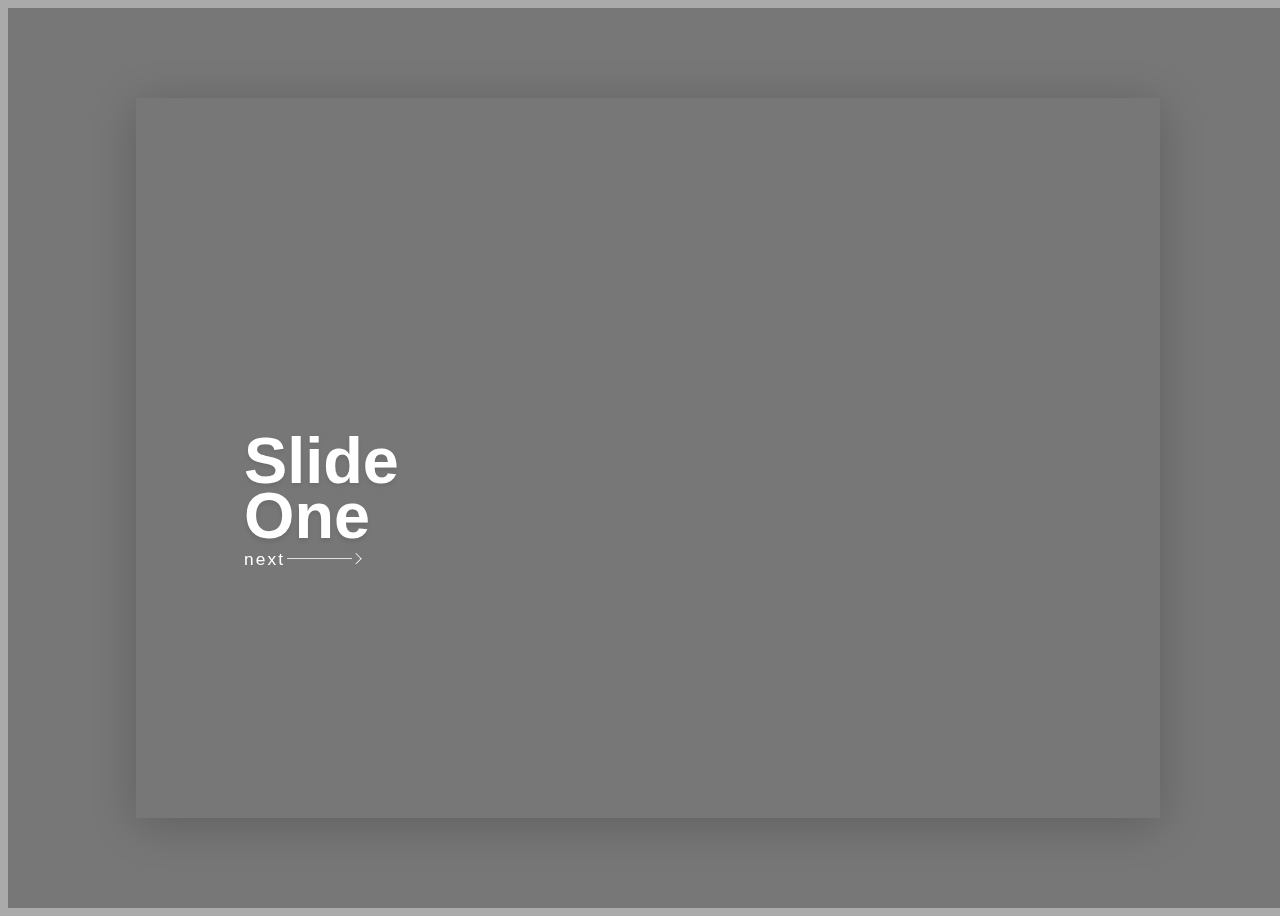
<file: js-hacks/popout_slider.html>
<!DOCTYPE html>
<html lang="en">

<head>
    <meta charset="UTF-8">
    <meta name="viewport" content="width=device-width, initial-scale=1.0">
    <meta http-equiv="X-UA-Compatible" content="ie=edge">
    <title>Popout Slider</title>
    <style>
        body {
            background: #aaa;
            font-family: 'Open Sans', sans-serif;
        }
        
        .slider {
            position: relative;
            height: 100vh;
            width: 100vw;
            background: #777;
            overflow: hidden;
        }
        
        .slider__wrap {
            position: absolute;
            width: 100vw;
            height: 100vh;
            transform: translateX(100vw);
            top: 0%;
            left: 0;
            right: auto;
            overflow: hidden;
            transition: transform 450ms cubic-bezier(0.785, 0.135, 0.15, 0.86);
            transform-origin: 0% 50%;
            transition-delay: 450ms;
            opacity: 0;
        }
        
        .slider__wrap--hacked {
            opacity: 1;
        }
        
        .slider__back {
            position: absolute;
            width: 100%;
            height: 100%;
            background-size: auto 100%;
            background-position: center;
            background-repeat: none;
            transition: filter 450ms cubic-bezier(0.785, 0.135, 0.15, 0.86);
        }
        
        .slider__inner {
            width: 100%;
            height: 100%;
            position: absolute;
            top: 0;
            left: 0%;
            background-size: auto 133.3333%;
            background-position: center;
            background-repeat: none;
            transform: scale(0.75);
            transition: transform 450ms cubic-bezier(0.785, 0.135, 0.15, 0.86), box-shadow 450ms cubic-bezier(0.785, 0.135, 0.15, 0.86), opacity 450ms step-end;
            opacity: 0;
            box-shadow: 0 3vh 3vh rgba(0, 0, 0, 0);
            padding: 15vh;
            box-sizing: border-box;
        }
        
        .slider__content {
            position: relative;
            top: 50%;
            width: auto;
            transform: translateY(-50%);
            color: white;
            font-family: 'Heebo', sans-serif;
            opacity: 0;
            transition: opacity 450ms;
        }
        
        .slider__content h1 {
            font-weight: 900;
            font-size: 9vh;
            line-height: 0.85;
            margin-bottom: 0.75vh;
            pointer-events: none;
            text-shadow: 0 0.375vh 0.75vh rgba(0, 0, 0, 0.1);
        }
        
        .slider__content a {
            cursor: pointer;
            font-size: 2.4vh;
            letter-spacing: 0.3vh;
            font-weight: 100;
            position: relative;
        }
        
        .slider__content a:after {
            content: '';
            display: block;
            width: 9vh;
            background: white;
            height: 1px;
            position: absolute;
            top: 50%;
            left: 6vh;
            transform: translateY(-50%);
            transform-origin: 0% 50%;
            transition: transform 900ms cubic-bezier(0.785, 0.135, 0.15, 0.86);
        }
        
        .slider__content a:before {
            content: '';
            border-top: 1px solid white;
            border-right: 1px solid white;
            display: block;
            width: 1vh;
            height: 1vh;
            transform: translateX(0) translateY(-50%) rotate(45deg);
            position: absolute;
            font-family: 'Heebo', sans-serif;
            font-weight: 100;
            top: 50%;
            left: 15vh;
            transition: transform 900ms cubic-bezier(0.785, 0.135, 0.15, 0.86);
        }
        
        .slider__content a:hover:after {
            transform: scaleX(1.5);
            transition: transform 1200ms cubic-bezier(0.785, 0.135, 0.15, 0.86);
        }
        
        .slider__content a:hover:before {
            transform: translateX(6vh) translateY(-50%) rotate(45deg);
            transition: transform 1200ms cubic-bezier(0.785, 0.135, 0.15, 0.86);
        }
        
        .slider__slide {
            position: absolute;
            left: 0;
            height: 100vh;
            width: 100vw;
            transition: transform 600ms cubic-bezier(0.785, 0.135, 0.15, 0.86);
            transition-delay: 600ms;
            pointer-events: none;
            z-index: 0;
        }
        
        .slider__slide--active {
            transform: translatex(0%);
            z-index: 2;
        }
        
        .slider__slide--active .slider__wrap {
            transform: translateX(0);
            transform-origin: 100% 50%;
            opacity: 1;
            animation: none;
        }
        
        .slider__slide--active .slider__back {
            filter: blur(1.5vh);
            transition: filter 900ms cubic-bezier(0.785, 0.135, 0.15, 0.86);
            transition-delay: 900ms !important;
        }
        
        .slider__slide--active .slider__inner {
            transform: scale(0.8);
            box-shadow: 0 1vh 6vh rgba(0, 0, 0, 0.2);
            pointer-events: auto;
            opacity: 1;
            transition: transform 900ms cubic-bezier(0.785, 0.135, 0.15, 0.86), box-shadow 900ms cubic-bezier(0.785, 0.135, 0.15, 0.86), opacity 1ms step-end;
            transition-delay: 900ms;
        }
        
        .slider__slide--active .slider__content {
            opacity: 1;
            transition-delay: 1350ms;
        }
        
        .slider__slide:not(.slider__slide--active) .slider__wrap {
            animation-name: hack;
            animation-duration: 900ms;
            animation-delay: 450ms;
            animation-timing-function: cubic-bezier(0.785, 0.135, 0.15, 0.86);
        }
        
        @keyframes hack {
            0% {
                transform: translateX(0);
                opacity: 1;
            }
            50% {
                transform: translateX(-100vw);
                opacity: 1;
            }
            51% {
                transform: translateX(-100vw);
                opacity: 0;
            }
            52% {
                transform: translateX(100vw);
                opacity: 0;
            }
            100% {
                transform: translateX(100vw);
                opacity: 1;
            }
        }
        
        .slider__slide:nth-child(1) .slider__back,
        .slider__slide:nth-child(1) .slider__inner {
            background-image: url(https://preview.ibb.co/h6XiMG/sonoma_sunset_1600x800.png);
        }
        
        .slider__slide:nth-child(2) .slider__back,
        .slider__slide:nth-child(2) .slider__inner {
            background-image: url(https://preview.ibb.co/jaWcgG/1600x800_turquoise_bay_jpg_e377f330.jpg);
        }
        
        .slider__slide:nth-child(3) .slider__back,
        .slider__slide:nth-child(3) .slider__inner {
            background-image: url(https://preview.ibb.co/dfiwab/Icebergs_Gallery_hero_4_1600x800.jpg);
        }
        
        .sig {
            position: fixed;
            bottom: 8px;
            right: 8px;
            text-decoration: none;
            font-size: 12px;
            font-weight: 100;
            font-family: sans-serif;
            color: rgba(255, 255, 255, 0.4);
            letter-spacing: 2px;
            z-index: 9999;
        }
    </style>
</head>

<body>
    <div class="slider">
        <div class="slider__slide slider__slide--active" data-slide="1">
            <div class="slider__wrap">
                <div class="slider__back"></div>
            </div>
            <div class="slider__inner">
                <div class="slider__content">
                    <h1>Slide <br> One</h1><a class="go-to-next">next</a>
                </div>
            </div>
        </div>
        <div class="slider__slide" data-slide="2">
            <div class="slider__wrap">
                <div class="slider__back"></div>
            </div>
            <div class="slider__inner">
                <div class="slider__content">
                    <h1>Slide <br> Two</h1><a class="go-to-next">next</a>
                </div>
            </div>
        </div>
        <div class="slider__slide" data-slide="3">
            <div class="slider__wrap">
                <div class="slider__back"></div>
            </div>
            <div class="slider__inner">
                <div class="slider__content">
                    <h1>Slide <br> Three</h1><a class="go-to-next">next</a>
                </div>
            </div>
        </div>
        <div class="slider__indicators"></div>
    </div>
    <script src="https://cdnjs.cloudflare.com/ajax/libs/jquery/3.1.0/jquery.min.js"></script>
    <script>
        $(document).ready(function() {
            for (var i = 1; i <=
                $('.slider__slide').length; i++) {
                $('.slider__indicators').append(
                    '<div class="slider__indicator" data-slide="' + i + '"></div>')
            }
            setTimeout(function() {
                $('.slider__wrap').addClass('slider__wrap--hacked');
            }, 1000);
        })

        function goToSlide(number) {
            $('.slider__slide').removeClass('slider__slide--active');
            $('.slider__slide[data-slide=' + number + ']').addClass(
                'slider__slide--active');
        }
        $('.slider__next, .go-to-next').on('click', function() {
            var currentSlide = Number($('.slider__slide--active').data(
                'slide'));
            var totalSlides = $('.slider__slide').length;
            currentSlide++
            if (currentSlide > totalSlides) {
                currentSlide = 1;
            }
            goToSlide(currentSlide);
        })
    </script>
</body>

</html>
</file>
<file: canvas.css>
*{
	padding: 0px;
	margin: 0px;
}
div{
	font-size: 50px;
	position: absolute;
	top: 200px;
	left: 400px;
	color: red;
}
</file>
